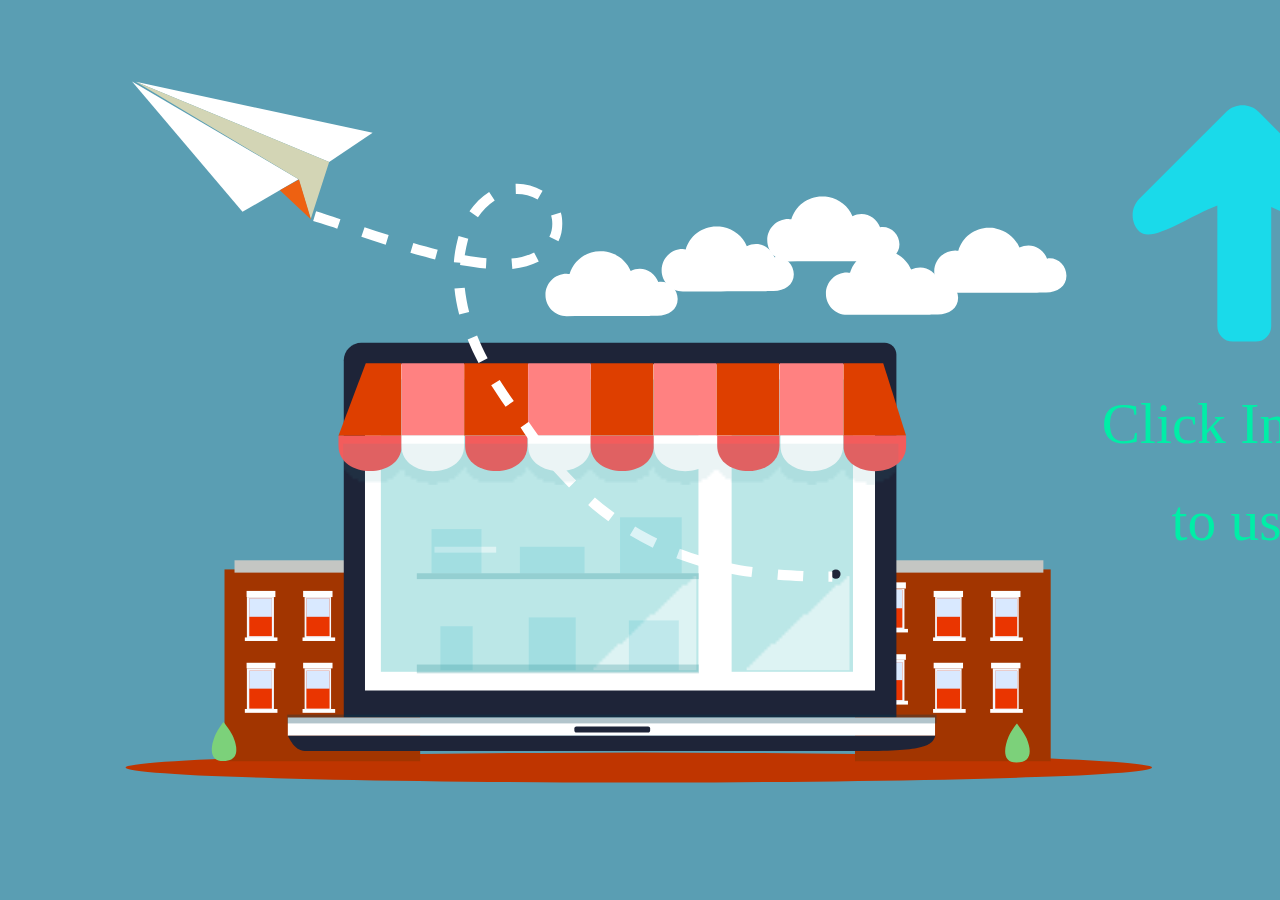
<file: index.html>
<!doctype html>
<html lang="en">

<head>
    <meta charset="utf-8">
    <meta http-equiv="X-UA-Compatible" content="IE=edge">
    <meta http-equiv="Content-Language" content="en">
    <meta http-equiv="Content-Type" content="text/html; charset=utf-8"/>
    <script>if (window.matchMedia('(display-mode: standalone)').matches) {
        location.replace("home.html");
      }else{console.log("hello web");}</script>
    <link rel="apple-touch-icon" sizes="180x180" href="/favicon_io (2)/apple-touch-icon.png">
<link rel="icon" type="image/png" sizes="32x32" href="/favicon_io (2)/favicon-32x32.png">
<link rel="icon" type="image/png" sizes="16x16" href="/favicon_io (2)/favicon-16x16.png">
<script src="https://progressier.com/client/script.js?id=zI2KqcPN6YerJKXIMLMK"></script> 
    <title>Install Alienx Atomic</title>
   
    <meta name="msapplication-tap-highlight" content="no">
    <style>
        body, html {
          height: 100%;
          margin: 0;
        }
        
        .bg {
          
          background-image: url("ins.svg");
        
          
          height: 100%; 
        
          
          background-position: center;
          background-repeat: no-repeat;
          background-size: cover;
        }
        </style>
        </head>
        <body>
        
        <div class="bg"></div> 
</body>
    
</html>
</file>
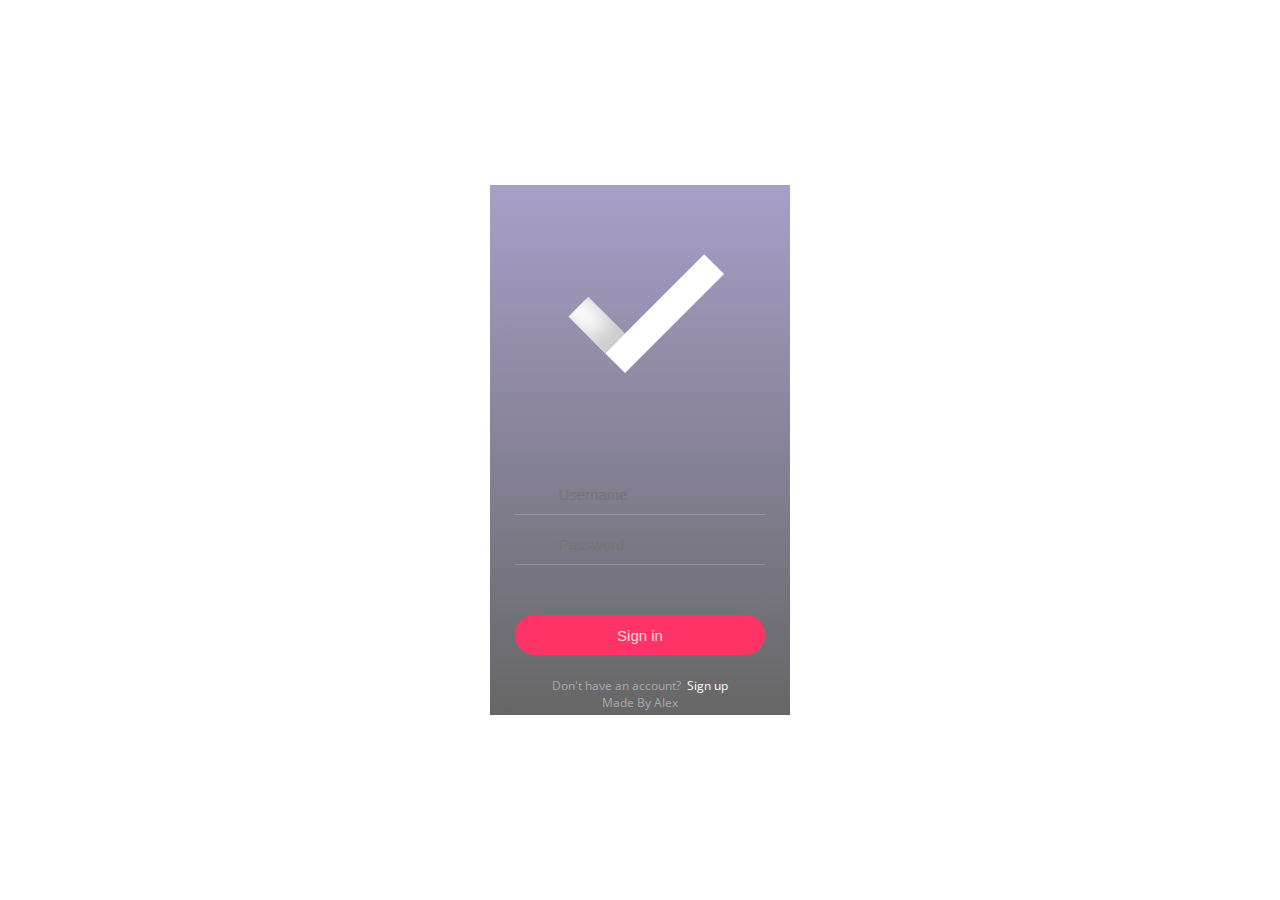
<file: Chat/index.html>
<html lang="en">
<head>
<meta charset="UTF-8">
  
<link rel="apple-touch-icon" sizes="180x180" href="apple-touch-icon.png">
<link rel="icon" type="image/png" sizes="32x32" href="favicon-32x32.png">
<link rel="icon" type="image/png" sizes="16x16" href="favicon-16x16.png">
<link rel="manifest" href="site.webmanifest">


  <title>Alinx Chat</title>
  <meta name="viewport" content="width=device-width, initial-scale=1, user-scalable=yes">
  
  <link rel="stylesheet" href="https://fonts.googleapis.com/css?family=Open+Sans">

  
<style>
*, *:before, *:after {
  box-sizing: border-box;
  margin: 0;
  padding: 0;
}

.container { 
  height: 200px;
  position: relative;
  
}

.center {
  margin: 1px;
  overflow: hidden;
  position: fixed;
  top: 50%;
  left: 50%;
  -ms-transform: translate(-50%, -50%);
  transform: translate(-50%, -50%);
}

html, body {
  font-size: 62.5%;
  height: 100%;
  overflow: hidden;
}
@media (max-width: 768px) {
  html, body {
    font-size: 50%;
  }
}

svg {
  display: inline-block;
  width: 2rem;
  height: 2rem;
  overflow: visible;
}

.svg-icon {
  cursor: pointer;
}
.svg-icon path {
  stroke: rgba(255, 255, 255, 0.9);
  fill: none;
  stroke-width: 1;
}

input, button {
  outline: none;
  border: none;
}

.cont {
  position: relative;
  height: 100%;
  background-image: url("https://s3-us-west-2.amazonaws.com/s.cdpn.io/142996/slider-2.jpg");
  background-size: cover;
  overflow: auto;
  font-family: "Open Sans", Helvetica, Arial, sans-serif;
}

.demo {
  position: absolute;
  top: 50%;
  left: 50%;
  margin-left: -15rem;
  margin-top: -26.5rem;
  width: 30rem;
  height: 53rem;
  overflow: hidden;
}

.login {
  
  height: 100%;
  background: linear-gradient(to bottom, rgba(146, 135, 187, 0.8) 0%, rgba(0, 0, 0, 0.6) 100%);
  transition: opacity 0.1s, transform 0.3s cubic-bezier(0.17, -0.65, 0.665, 1.25);
  transform: scale(1);

  position: absolute;
  top: 50%;
  left: 50%;
  margin-left: -15rem;
  margin-top: -26.5rem;
  width: 30rem;
  height: 53rem;
  overflow: hidden;
}
.login.inactive {
  opacity: 0;
  transform: scale(1.1);
}
.login__check {
  position: absolute;
  top: 16rem;
  left: 13.5rem;
  width: 14rem;
  height: 2.8rem;
  background: #fff;
  transform-origin: 0 100%;
  transform: rotate(-45deg);
}
.login__check:before {
  content: "";
  position: absolute;
  left: 0;
  bottom: 100%;
  width: 2.8rem;
  height: 5.2rem;
  background: #fff;
  box-shadow: inset -0.2rem -2rem 2rem rgba(0, 0, 0, 0.2);
}
.login__form {
  position: absolute;
  top: 50%;
  left: 0;
  width: 100%;
  height: 50%;
  padding: 1.5rem 2.5rem;
  text-align: center;
}
.login__row {
  height: 5rem;
  padding-top: 1rem;
  border-bottom: 1px solid rgba(255, 255, 255, 0.2);
}
.login__icon {
  margin-bottom: -0.4rem;
  margin-right: 0.5rem;
}
.login__icon.name path {
  stroke-dasharray: 73.50196075439453;
  stroke-dashoffset: 73.50196075439453;
  -webkit-animation: animatePath 2s 0.5s forwards;
          animation: animatePath 2s 0.5s forwards;
}
.login__icon.pass path {
  stroke-dasharray: 92.10662841796875;
  stroke-dashoffset: 92.10662841796875;
  -webkit-animation: animatePath 2s 0.5s forwards;
          animation: animatePath 2s 0.5s forwards;
}
.login__input {
  display: inline-block;
  width: 22rem;
  height: 100%;
  padding-left: 1.5rem;
  font-size: 1.5rem;
  background: transparent;
  color: #FDFCFD;
}
.login__submit {
  position: relative;
  width: 100%;
  height: 4rem;
  margin: 5rem 0 2.2rem;
  color: rgba(255, 255, 255, 0.8);
  background: #FF3366;
  font-size: 1.5rem;
  border-radius: 3rem;
  cursor: pointer;
  overflow: hidden;
  transition: width 0.3s 0.15s, font-size 0.1s 0.15s;
}
.login__submit:after {
  content: "";
  position: absolute;
  top: 50%;
  left: 50%;
  margin-left: -1.5rem;
  margin-top: -1.5rem;
  width: 3rem;
  height: 3rem;
  border: 2px dotted #fff;
  border-radius: 50%;
  border-left: none;
  border-bottom: none;
  transition: opacity 0.1s 0.4s;
  opacity: 0;
}
.login__submit.processing {
  width: 4rem;
  font-size: 0;
}
.login__submit.processing:after {
  opacity: 1;
  -webkit-animation: rotate 0.5s 0.4s infinite linear;
          animation: rotate 0.5s 0.4s infinite linear;
}
.login__submit.success {
  transition: transform 0.3s 0.1s ease-out, opacity 0.1s 0.3s, background-color 0.1s 0.3s;
  transform: scale(30);
  opacity: 0.9;
}
.login__submit.success:after {
  transition: opacity 0.1s 0s;
  opacity: 0;
  -webkit-animation: none;
          animation: none;
}
.login__signup {
  font-size: 1.2rem;
  color: #ABA8AE;
}
.login__signup a {
  color: #fff;
  cursor: pointer;
}

.app {
  position: absolute;
  top: 0;
  left: 0;
  width: 100%;
  height: 100%;
  opacity: 0;
  display: none;
  transition: opacity 0.1s, transform 0.3s cubic-bezier(0.68, -0.45, 0.465, 1.25);
  transform: scale(1.2);
}
.app.active {
  opacity: 1;
  transform: scale(1);
}
.app.active .app__user-photo {
  transform: scale(1);
}
.app.active .app__meeting {
  transform: translateY(0);
  opacity: 1;
}
.app.active .app__logout {
  transform: scale(1);
}
.app__top {
  position: relative;
  height: 28rem;
  background: rgba(0, 0, 0, 0.5);
  padding: 6rem 1.5rem 2rem;
  text-align: center;
}
.app__bot {
  position: relative;
  height: 25rem;
  background: #fff;
}
.app__menu-btn {
  position: absolute;
  top: 2rem;
  left: 1.5rem;
  width: 1.8rem;
  height: 1.7rem;
  cursor: pointer;
}
.app__menu-btn span, .app__menu-btn:before, .app__menu-btn:after {
  position: absolute;
  left: 0;
  width: 100%;
  height: 1px;
  background: rgba(255, 255, 255, 0.6);
}
.app__menu-btn span {
  top: 0.8rem;
}
.app__menu-btn:before {
  content: "";
  top: 0;
}
.app__menu-btn:after {
  content: "";
  bottom: 0;
}
.app__icon {
  position: absolute;
  top: 2rem;
}
.app__icon.search {
  right: 1.5rem;
  stroke-dasharray: 61.847137451171875;
  stroke-dashoffset: 61.847137451171875;
  -webkit-animation: animatePath 0.5s 0.5s forwards;
          animation: animatePath 0.5s 0.5s forwards;
}
.app__hello {
  font-size: 2.2rem;
  color: #fff;
  font-weight: normal;
  margin-bottom: 3rem;
}
.app__user {
  position: relative;
  display: inline-block;
  width: 9rem;
  height: 9rem;
  margin-bottom: 3rem;
}
.app__user-photo {
  width: 100%;
  height: 100%;
  border-radius: 50%;
  transition: transform 0.3s 0.2s cubic-bezier(0.62, 0.35, 0.56, 1.55);
  transform: scale(0);
}
.app__user-notif {
  position: absolute;
  top: 0;
  right: 0;
  width: 3rem;
  height: 3rem;
  border-radius: 50%;
  line-height: 3rem;
  text-align: center;
  background: #50D2C2;
  color: #fff;
  font-size: 1.5rem;
}
.app__month:after {
  content: "";
  display: table;
  clear: both;
}
.app__month-name {
  display: inline-block;
  color: rgba(255, 255, 255, 0.6);
  font-size: 1.2rem;
  text-transform: uppercase;
}
.app__month-btn {
  display: inline-block;
  width: 1.2rem;
  height: 1.2rem;
  border: 1px solid rgba(255, 255, 255, 0.6);
  border-left: none;
  border-bottom: none;
  cursor: pointer;
}
.app__month-btn.left {
  float: left;
  transform: rotate(-135deg);
}
.app__month-btn.right {
  float: right;
  transform: rotate(45deg);
}
.app__days {
  height: 7rem;
  padding: 1.5rem 2rem;
  display: flex;
  justify-content: space-between;
  flex-wrap: wrap;
}
.app__day {
  width: 14%;
  text-align: center;
  font-size: 1.2rem;
}
.app__day.weekday {
  color: #919197;
  text-transform: uppercase;
}
.app__day.date {
  font-size: 1.2rem;
  font-weight: bold;
  color: #3C3C43;
}
.app__meeting {
  position: relative;
  height: 6rem;
  border-top: 1px solid #EEEEEF;
  padding: 1rem 2rem 1rem 7.5rem;
  transition: transform 0.3s, opacity 0.3s;
  transform: translateY(-50%);
  opacity: 0;
}
.app__meeting:nth-child(1) {
  transition-delay: 0.2s;
}
.app__meeting:nth-child(2) {
  transition-delay: 0.3s;
}
.app__meeting:nth-child(3) {
  transition-delay: 0.4s;
}
.app__meeting:nth-child(4) {
  transition-delay: 0.5s;
}
.app__meeting:nth-child(5) {
  transition-delay: 0.6s;
}
.app__meeting-photo {
  position: absolute;
  left: 2rem;
  top: 1rem;
  width: 4rem;
  height: 4rem;
}
.app__meeting-name {
  color: #000;
  font-size: 1.3rem;
}
.app__meeting-info {
  color: #949498;
  font-size: 1.1rem;
}
.logout {
  position: absolute;
  bottom: 5.3px;
  right: 5.3px;
  width: 4.6px;
  height: 4.6px;
   transition: bottom 0.4s 0.1s, right 0.4s 0.1s, transform 0.4s 0.4s, opacity 0.1s 0.7s, background-color 0.1s 0.7s;
  transform: scale(0);
}
.app__logout {
  position: absolute;
  bottom: 3.3rem;
  right: 3.3rem;
  width: 4.6rem;
  height: 4.6rem;
  margin-right: -2.3rem;
  margin-bottom: -2.3rem;
  background: #FC3768;
  color: #fff;
  font-size: 2rem;
  border-radius: 50%;
  cursor: pointer;
  transition: bottom 0.4s 0.1s, right 0.4s 0.1s, transform 0.4s 0.4s, opacity 0.1s 0.7s, background-color 0.1s 0.7s;
  transform: scale(0);
}
.app__logout.clicked {
  bottom: 50%;
  right: 50%;
  transform: scale(30) !important;
  opacity: 0.9;
}
.app__logout.clicked svg {
  opacity: 0;
}
.app__logout-icon {
  position: absolute;
  width: 3rem;
  height: 3rem;
  top: 50%;
  left: 50%;
  margin-left: -1.5rem;
  margin-top: -1.5rem;
  transition: opacity 0.1s;
}
.app__logout-icon path {
  stroke-width: 4px;
  stroke-dasharray: 64.36235046386719;
  stroke-dashoffset: 64.36235046386719;
  -webkit-animation: animatePath 0.5s 0.5s forwards;
          animation: animatePath 0.5s 0.5s forwards;
}

.ripple {
  position: absolute;
  width: 15rem;
  height: 15rem;
  margin-left: -7.5rem;
  margin-top: -7.5rem;
  background: rgba(0, 0, 0, 0.4);
  transform: scale(0);
  -webkit-animation: animRipple 0.4s;
          animation: animRipple 0.4s;
  border-radius: 50%;
}

@-webkit-keyframes animRipple {
  to {
    transform: scale(3.5);
    opacity: 0;
  }
}

@keyframes animRipple {
  to {
    transform: scale(3.5);
    opacity: 0;
  }
}
@-webkit-keyframes rotate {
  to {
    transform: rotate(360deg);
  }
}
@keyframes rotate {
  to {
    transform: rotate(360deg);
  }
}
@-webkit-keyframes animatePath {
  to {
    stroke-dashoffset: 0;
  }
}
@keyframes animatePath {
  to {
    stroke-dashoffset: 0;
  }
}
</style>

<script>
  window.console = window.console || function(t) {};
</script>

<script>
  if (document.location.search.match(/type=embed/gi)) {
    window.parent.postMessage("resize", "*");
  }
</script>
</head>

<body translate="no" class = "cont">
  <div >
    
  <div >
    <div class="login" >
      <div class="login__check"></div>
      <div class="login__form">
        <div class="login__row">
          <svg class="login__icon name svg-icon" viewBox="0 0 20 20">
            <path d="M0,20 a10,8 0 0,1 20,0z M10,0 a4,4 0 0,1 0,8 a4,4 0 0,1 0,-8"></path>
          </svg>
          <input type="text" class="login__input name" placeholder="Username"id ="userInput" >
        </div>
        <div class="login__row">
          <svg class="login__icon pass svg-icon" viewBox="0 0 20 20">
            <path d="M0,20 20,20 20,8 0,8z M10,13 10,16z M4,8 a6,8 0 0,1 12,0"></path>
          </svg>
          <input type="password" class="login__input pass" placeholder="Password"id ="password1" >
        </div>
        <button type="button" class="login__submit" onclick="myFunction()">Sign in</button>
        <p class="login__signup">Don't have an account? &nbsp;<a>Sign up</a></p>
        <p class="login__signup">Made By Alex</p>
      </div>
    </div>
    <div class="app">
      <div id="content" class="container"><object class="center" type="text/html" data="/index.html" width="815px" height="620px"  >
      </object></div>
      <div class="logout"><p>Logout</p></div>
      <div class="app__logout">
        
        <svg class="app__logout-icon svg-icon" viewBox="0 0 20 20" onclick="gone()">
          
          <path d="M6,3 a8,8 0 1,0 8,0 M10,0 10,12"></path>
        </svg>
      </div>
    </div>
  </div>
</div>
<script>
  
</script>
<script>
  
  function myFunction() {
  var UID = document.getElementById("password1").value;
  var pass = document.getElementById("userInput").value;
  

  if (!((UID =="alex" && pass =="Alex Gijo")||(UID =="praj" && pass =="praj")||(UID =="ash" && pass =="ash"))) {
    alert("Wrong Username and/or Password.");
     location.reload();
    } 
    else{localStorage.setItem("password", pass);
  localStorage.setItem("uid", UID);
  }
  }
  function loba(){
     $(document).ready(function(){  
       $('#content').load("login.html").css("overflow","hidden");
    
    });
  }
  
</script>
<script>function yoman(){
  $(document).ready(function(){  
    $('#content').load("login.html").css("overflow","hidden");
 
 });
}</script>
<script>
  function gone(){
console.log("Yup, your data is gone.");
localStorage.removeItem("password");
        localStorage.removeItem("uid");
        localStorage.clear();
  }
</script>
    <script src="https://cpwebassets.codepen.io/assets/common/stopExecutionOnTimeout-157cd5b220a5c80d4ff8e0e70ac069bffd87a61252088146915e8726e5d9f147.js"></script>

  <script src="https://cdnjs.cloudflare.com/ajax/libs/jquery/2.1.3/jquery.min.js"></script>
      <script id="rendered-js">
$(document).ready(function () {

  var animating = false,
  submitPhase1 = 1100,
  submitPhase2 = 400,
  logoutPhase1 = 800,
  $login = $(".login"),
  $app = $(".app");

  function ripple(elem, e) {
    $(".ripple").remove();
    var elTop = elem.offset().top,
    elLeft = elem.offset().left,
    x = e.pageX - elLeft,
    y = e.pageY - elTop;
    var $ripple = $("<div class='ripple'></div>");
    $ripple.css({ top: y, left: x });
    elem.append($ripple);
  };

  $(document).on("click", ".login__submit", function (e) {
    if (animating) return;
    animating = true;
    var that = this;
    ripple($(that), e);
    $(that).addClass("processing");
    setTimeout(function () {
      $(that).addClass("success");
      setTimeout(function () {
        $app.show();
        $app.css("top");
        $app.addClass("active");
      }, submitPhase2 - 70);
      setTimeout(function () {
        $login.hide();
        $login.addClass("inactive");
        animating = false;
        $(that).removeClass("success processing");
      }, submitPhase2);
    }, submitPhase1);
  });

  $(document).on("click", ".app__logout", function (e) {
    if (animating) return;
    $(".ripple").remove();
    animating = true;
    var that = this;
    $(that).addClass("clicked");
    setTimeout(function () {
      $app.removeClass("active");
      $login.show();
      $login.css("top");
      $login.removeClass("inactive");
    }, logoutPhase1 - 120);
    setTimeout(function () {
      $app.hide();
      animating = false;
      $(that).removeClass("clicked");
    }, logoutPhase1);
  });

});
//# sourceURL=pen.js
    </script>


  




 
</body></html>
</file>
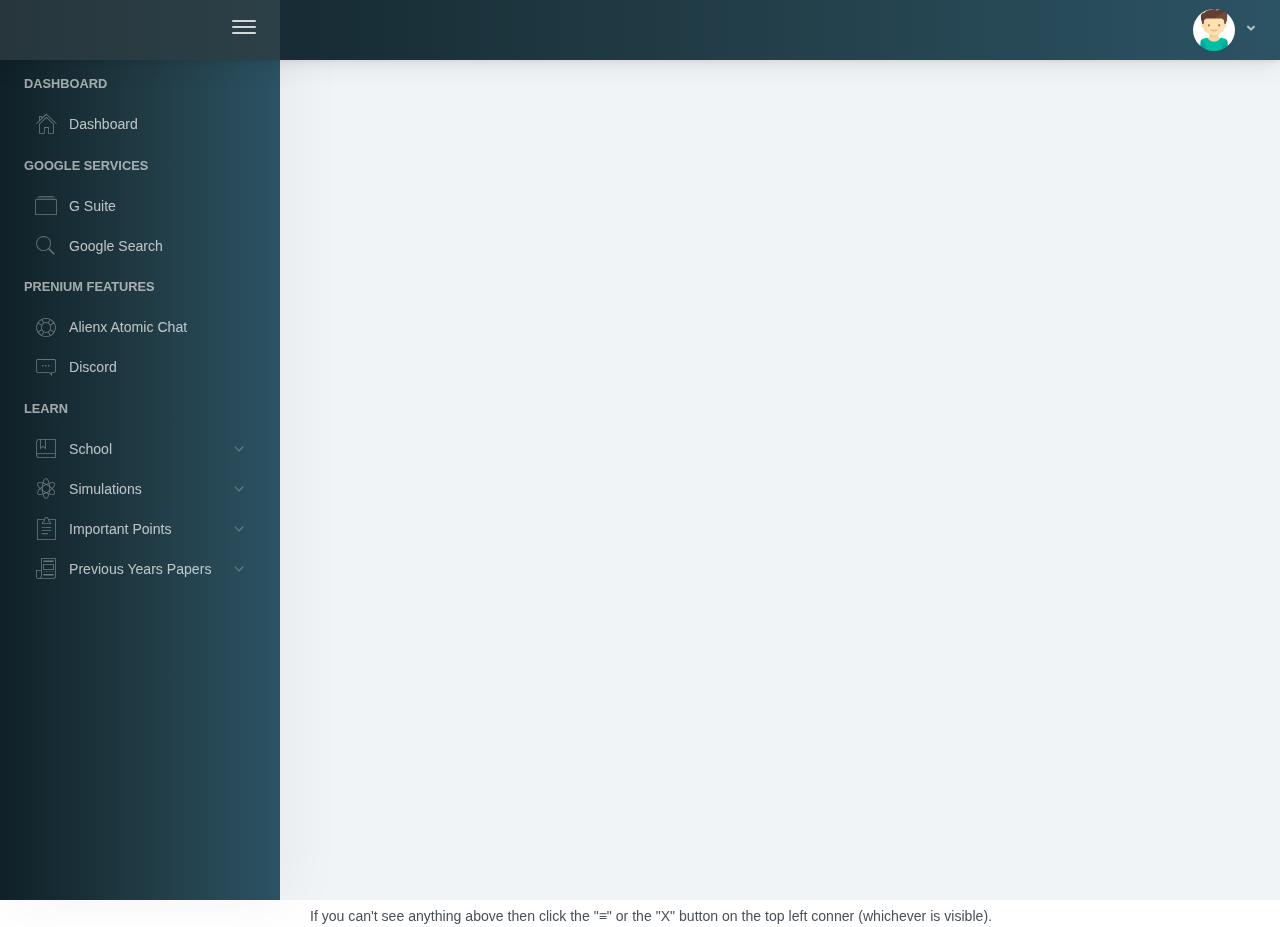
<file: Embed.html>
<!doctype html>
<html lang="en">

<head>
    <meta charset="utf-8">
    <meta http-equiv="X-UA-Compatible" content="IE=edge">
    <meta http-equiv="Content-Language" content="en">
    <meta http-equiv="Content-Type" content="text/html; charset=utf-8"/>
    <title>Alienx Atomic</title>
    <meta name="viewport" content="width=device-width, initial-scale=1, maximum-scale=1, user-scalable=no, shrink-to-fit=no" />
    <link rel="apple-touch-icon" sizes="180x180" href="/favicon_io (2)/apple-touch-icon.png">
<link rel="icon" type="image/png" sizes="32x32" href="/favicon_io (2)/favicon-32x32.png">
<link rel="icon" type="image/png" sizes="16x16" href="/favicon_io (2)/favicon-16x16.png">
<script src="https://progressier.com/client/script.js?id=zI2KqcPN6YerJKXIMLMK"></script> 
    <meta name="description" content="This is an example dashboard created using build-in elements and components.">
    <meta name="msapplication-tap-highlight" content="no">
    <!-- For other copyright info kindly contact Alex the below licence must be inculded in every copy/use of a part of this website
    =========================================================
    * ArchitectUI HTML Theme Dashboard - v1.0.0
    =========================================================
    * Product Page: https://dashboardpack.com
    * Copyright 2019 DashboardPack (https://dashboardpack.com)
    * Licensed under MIT (https://github.com/DashboardPack/architectui-html-theme-free/blob/master/LICENSE)
    =========================================================
    * Font from fontmeme.com
    -->
<link href="./main.css" rel="stylesheet"></head>
<body>
    
    <div class="app-container app-theme-white body-tabs-shadow fixed-sidebar fixed-header" id="yomanjk">
        <div class="app-header header-shadow bg-asteroid header-text-light bg-asteroid header-text-light">
            <div class="app-header__logo">
                <div class="logo-src"></div>
                <div class="header__pane ml-auto" id= "yoboi2">
                    <div>
                        <button type="button" id= "yoboi" class="hamburger close-sidebar-btn hamburger--elastic is-active" data-class="closed-sidebar">
                            <span class="hamburger-box" id= "yoboi3">
                                <span class="hamburger-inner" id= "yoboi4"></span>
                            </span>
                        </button>
                    </div>
                </div>
            </div>
            <div class="app-header__mobile-menu">
                <div>
                    <button type="button" class="hamburger hamburger--elastic mobile-toggle-nav">
                        <span class="hamburger-box">
                            <span class="hamburger-inner"></span>
                        </span>
                    </button>
                </div>
            </div>
            <div class="app-header__menu">
                <span>
                    <button type="button" class="btn-icon btn-icon-only btn btn-primary btn-sm mobile-toggle-header-nav">
                        <span class="btn-icon-wrapper">
                            <i class="fa fa-ellipsis-v fa-w-6"></i>
                        </span>
                    </button>
                </span>
            </div>    <div class="app-header__content">
                
                <div class="app-header-right">
                    <div class="header-btn-lg pr-0">
                        <div class="widget-content p-0">
                            <div class="widget-content-wrapper">
                                <div class="widget-content-left">
                                    <div class="btn-group">
                                        <a data-toggle="dropdown" aria-haspopup="true" aria-expanded="false" class="p-0 btn">
                                            <img width="42" class="rounded-circle" src="assets/images/avatars/boiman.png" alt="">
                                            <i class="fa fa-angle-down ml-2 opacity-8"></i>
                                        </a>
                                        <div tabindex="-1" role="menu" aria-hidden="true" class="dropdown-menu dropdown-menu-right">
                                            <button type="button" tabindex="0" class="dropdown-item">User Account</button>
                                            <button type="button" tabindex="0" class="dropdown-item">Settings</button>
                                            <h6 tabindex="-1" class="dropdown-header">Menu</h6>
                                            <button type="button" tabindex="0" class="dropdown-item">Actions</button>
                                            <div tabindex="-1" class="dropdown-divider"></div>
                                            <button type="button" tabindex="0" class="dropdown-item">Feedback</button>
                                        </div>
                                    </div>
                                </div>
                                <div class="widget-content-left  ml-3 header-user-info">
                                    <div class="widget-heading">
                                        Student
                                    </div>
                                    <div class="widget-subheading">
                                        RIS ICSE 10th Grade
                                    </div>
                                </div>
                                <div class="widget-content-right header-user-info ml-3">
                                    <button type="button" class="btn-shadow p-1 btn btn-primary btn-sm show-toastr-example">
                                        <i class="fa text-white fa-calendar pr-1 pl-1"></i>
                                    </button>
                                </div>
                            </div>
                        </div>
                    </div>        </div>
            </div>
        </div>        
        <div class="ui-theme-settings">
            
            <div class="theme-settings__inner">
                <div class="scrollbar-container">
                    <div class="theme-settings__options-wrapper">
                        <h3 class="themeoptions-heading">Layout Options
                        </h3>
                        <div class="p-3">
                            <ul class="list-group">
                                <li class="list-group-item">
                                    <div class="widget-content p-0">
                                        <div class="widget-content-wrapper">
                                            <div class="widget-content-left mr-3">
                                                <div class="switch has-switch switch-container-class" data-class="fixed-header">
                                                    <div class="switch-animate switch-on">
                                                        <input type="checkbox" checked data-toggle="toggle" data-onstyle="success">
                                                    </div>
                                                </div>
                                            </div>
                                            <div class="widget-content-left">
                                                <div class="widget-heading">Fixed Header
                                                </div>
                                                <div class="widget-subheading">Makes the header top fixed, always visible!
                                                </div>
                                            </div>
                                        </div>
                                    </div>
                                </li>
                                <li class="list-group-item">
                                    <div class="widget-content p-0">
                                        <div class="widget-content-wrapper">
                                            <div class="widget-content-left mr-3">
                                                <div class="switch has-switch switch-container-class" data-class="fixed-sidebar">
                                                    <div class="switch-animate switch-on">
                                                        <input type="checkbox" checked data-toggle="toggle" data-onstyle="success">
                                                    </div>
                                                </div>
                                            </div>
                                            <div class="widget-content-left">
                                                <div class="widget-heading">Fixed Sidebar
                                                </div>
                                                <div class="widget-subheading">Makes the sidebar left fixed, always visible!
                                                </div>
                                            </div>
                                        </div>
                                    </div>
                                </li>
                                <li class="list-group-item">
                                    <div class="widget-content p-0">
                                        <div class="widget-content-wrapper">
                                            <div class="widget-content-left mr-3">
                                                <div class="switch has-switch switch-container-class" data-class="fixed-footer">
                                                    <div class="switch-animate switch-off">
                                                        <input type="checkbox" data-toggle="toggle" data-onstyle="success">
                                                    </div>
                                                </div>
                                            </div>
                                            <div class="widget-content-left">
                                                <div class="widget-heading">Fixed Footer
                                                </div>
                                                <div class="widget-subheading">Makes the app footer bottom fixed, always visible!
                                                </div>
                                            </div>
                                        </div>
                                    </div>
                                </li>
                            </ul>
                        </div>
                        <h3 class="themeoptions-heading">
                            <div>
                                Header Options
                            </div>
                            <button type="button" class="btn-pill btn-shadow btn-wide ml-auto btn btn-focus btn-sm switch-header-cs-class" data-class="">
                                Restore Default
                            </button>
                        </h3>
                        <div class="p-3">
                            <ul class="list-group">
                                <li class="list-group-item">
                                    <h5 class="pb-2">Choose Color Scheme
                                    </h5>
                                    <div class="theme-settings-swatches">
                                        <div class="swatch-holder bg-primary switch-header-cs-class" data-class="bg-primary header-text-light">
                                        </div>
                                        <div class="swatch-holder bg-secondary switch-header-cs-class" data-class="bg-secondary header-text-light">
                                        </div>
                                        <div class="swatch-holder bg-success switch-header-cs-class" data-class="bg-success header-text-dark">
                                        </div>
                                        <div class="swatch-holder bg-info switch-header-cs-class" data-class="bg-info header-text-dark">
                                        </div>
                                        <div class="swatch-holder bg-warning switch-header-cs-class" data-class="bg-warning header-text-dark">
                                        </div>
                                        <div class="swatch-holder bg-danger switch-header-cs-class" data-class="bg-danger header-text-light">
                                        </div>
                                        <div class="swatch-holder bg-light switch-header-cs-class" data-class="bg-light header-text-dark">
                                        </div>
                                        <div class="swatch-holder bg-dark switch-header-cs-class" data-class="bg-dark header-text-light">
                                        </div>
                                        <div class="swatch-holder bg-focus switch-header-cs-class" data-class="bg-focus header-text-light">
                                        </div>
                                        <div class="swatch-holder bg-alternate switch-header-cs-class" data-class="bg-alternate header-text-light">
                                        </div>
                                        <div class="divider">
                                        </div>
                                        <div class="swatch-holder bg-vicious-stance switch-header-cs-class" data-class="bg-vicious-stance header-text-light">
                                        </div>
                                        <div class="swatch-holder bg-midnight-bloom switch-header-cs-class" data-class="bg-midnight-bloom header-text-light">
                                        </div>
                                        <div class="swatch-holder bg-night-sky switch-header-cs-class" data-class="bg-night-sky header-text-light">
                                        </div>
                                        <div class="swatch-holder bg-slick-carbon switch-header-cs-class" data-class="bg-slick-carbon header-text-light">
                                        </div>
                                        <div class="swatch-holder bg-asteroid switch-header-cs-class" data-class="bg-asteroid header-text-light">
                                        </div>
                                        <div class="swatch-holder bg-royal switch-header-cs-class" data-class="bg-royal header-text-light">
                                        </div>
                                        <div class="swatch-holder bg-warm-flame switch-header-cs-class" data-class="bg-warm-flame header-text-dark">
                                        </div>
                                        <div class="swatch-holder bg-night-fade switch-header-cs-class" data-class="bg-night-fade header-text-dark">
                                        </div>
                                        <div class="swatch-holder bg-sunny-morning switch-header-cs-class" data-class="bg-sunny-morning header-text-dark">
                                        </div>
                                        <div class="swatch-holder bg-tempting-azure switch-header-cs-class" data-class="bg-tempting-azure header-text-dark">
                                        </div>
                                        <div class="swatch-holder bg-amy-crisp switch-header-cs-class" data-class="bg-amy-crisp header-text-dark">
                                        </div>
                                        <div class="swatch-holder bg-heavy-rain switch-header-cs-class" data-class="bg-heavy-rain header-text-dark">
                                        </div>
                                        <div class="swatch-holder bg-mean-fruit switch-header-cs-class" data-class="bg-mean-fruit header-text-dark">
                                        </div>
                                        <div class="swatch-holder bg-malibu-beach switch-header-cs-class" data-class="bg-malibu-beach header-text-light">
                                        </div>
                                        <div class="swatch-holder bg-deep-blue switch-header-cs-class" data-class="bg-deep-blue header-text-dark">
                                        </div>
                                        <div class="swatch-holder bg-ripe-malin switch-header-cs-class" data-class="bg-ripe-malin header-text-light">
                                        </div>
                                        <div class="swatch-holder bg-arielle-smile switch-header-cs-class" data-class="bg-arielle-smile header-text-light">
                                        </div>
                                        <div class="swatch-holder bg-plum-plate switch-header-cs-class" data-class="bg-plum-plate header-text-light">
                                        </div>
                                        <div class="swatch-holder bg-happy-fisher switch-header-cs-class" data-class="bg-happy-fisher header-text-dark">
                                        </div>
                                        <div class="swatch-holder bg-happy-itmeo switch-header-cs-class" data-class="bg-happy-itmeo header-text-light">
                                        </div>
                                        <div class="swatch-holder bg-mixed-hopes switch-header-cs-class" data-class="bg-mixed-hopes header-text-light">
                                        </div>
                                        <div class="swatch-holder bg-strong-bliss switch-header-cs-class" data-class="bg-strong-bliss header-text-light">
                                        </div>
                                        <div class="swatch-holder bg-grow-early switch-header-cs-class" data-class="bg-grow-early header-text-light">
                                        </div>
                                        <div class="swatch-holder bg-love-kiss switch-header-cs-class" data-class="bg-love-kiss header-text-light">
                                        </div>
                                        <div class="swatch-holder bg-premium-dark switch-header-cs-class" data-class="bg-premium-dark header-text-light">
                                        </div>
                                        <div class="swatch-holder bg-happy-green switch-header-cs-class" data-class="bg-happy-green header-text-light">
                                        </div>
                                    </div>
                                </li>
                            </ul>
                        </div>
                        <h3 class="themeoptions-heading">
                            <div>Sidebar Options</div>
                            <button type="button" class="btn-pill btn-shadow btn-wide ml-auto btn btn-focus btn-sm switch-sidebar-cs-class" data-class="">
                                Restore Default
                            </button>
                        </h3>
                        <div class="p-3">
                            <ul class="list-group">
                                <li class="list-group-item">
                                    <h5 class="pb-2">Choose Color Scheme
                                    </h5>
                                    <div class="theme-settings-swatches">
                                        <div class="swatch-holder bg-primary switch-sidebar-cs-class" data-class="bg-primary sidebar-text-light">
                                        </div>
                                        <div class="swatch-holder bg-secondary switch-sidebar-cs-class" data-class="bg-secondary sidebar-text-light">
                                        </div>
                                        <div class="swatch-holder bg-success switch-sidebar-cs-class" data-class="bg-success sidebar-text-dark">
                                        </div>
                                        <div class="swatch-holder bg-info switch-sidebar-cs-class" data-class="bg-info sidebar-text-dark">
                                        </div>
                                        <div class="swatch-holder bg-warning switch-sidebar-cs-class" data-class="bg-warning sidebar-text-dark">
                                        </div>
                                        <div class="swatch-holder bg-danger switch-sidebar-cs-class" data-class="bg-danger sidebar-text-light">
                                        </div>
                                        <div class="swatch-holder bg-light switch-sidebar-cs-class" data-class="bg-light sidebar-text-dark">
                                        </div>
                                        <div class="swatch-holder bg-dark switch-sidebar-cs-class" data-class="bg-dark sidebar-text-light">
                                        </div>
                                        <div class="swatch-holder bg-focus switch-sidebar-cs-class" data-class="bg-focus sidebar-text-light">
                                        </div>
                                        <div class="swatch-holder bg-alternate switch-sidebar-cs-class" data-class="bg-alternate sidebar-text-light">
                                        </div>
                                        <div class="divider">
                                        </div>
                                        <div class="swatch-holder bg-vicious-stance switch-sidebar-cs-class" data-class="bg-vicious-stance sidebar-text-light">
                                        </div>
                                        <div class="swatch-holder bg-midnight-bloom switch-sidebar-cs-class" data-class="bg-midnight-bloom sidebar-text-light">
                                        </div>
                                        <div class="swatch-holder bg-night-sky switch-sidebar-cs-class" data-class="bg-night-sky sidebar-text-light">
                                        </div>
                                        <div class="swatch-holder bg-slick-carbon switch-sidebar-cs-class" data-class="bg-slick-carbon sidebar-text-light">
                                        </div>
                                        <div class="swatch-holder bg-asteroid switch-sidebar-cs-class" data-class="bg-asteroid sidebar-text-light">
                                        </div>
                                        <div class="swatch-holder bg-royal switch-sidebar-cs-class" data-class="bg-royal sidebar-text-light">
                                        </div>
                                        <div class="swatch-holder bg-warm-flame switch-sidebar-cs-class" data-class="bg-warm-flame sidebar-text-dark">
                                        </div>
                                        <div class="swatch-holder bg-night-fade switch-sidebar-cs-class" data-class="bg-night-fade sidebar-text-dark">
                                        </div>
                                        <div class="swatch-holder bg-sunny-morning switch-sidebar-cs-class" data-class="bg-sunny-morning sidebar-text-dark">
                                        </div>
                                        <div class="swatch-holder bg-tempting-azure switch-sidebar-cs-class" data-class="bg-tempting-azure sidebar-text-dark">
                                        </div>
                                        <div class="swatch-holder bg-amy-crisp switch-sidebar-cs-class" data-class="bg-amy-crisp sidebar-text-dark">
                                        </div>
                                        <div class="swatch-holder bg-heavy-rain switch-sidebar-cs-class" data-class="bg-heavy-rain sidebar-text-dark">
                                        </div>
                                        <div class="swatch-holder bg-mean-fruit switch-sidebar-cs-class" data-class="bg-mean-fruit sidebar-text-dark">
                                        </div>
                                        <div class="swatch-holder bg-malibu-beach switch-sidebar-cs-class" data-class="bg-malibu-beach sidebar-text-light">
                                        </div>
                                        <div class="swatch-holder bg-deep-blue switch-sidebar-cs-class" data-class="bg-deep-blue sidebar-text-dark">
                                        </div>
                                        <div class="swatch-holder bg-ripe-malin switch-sidebar-cs-class" data-class="bg-ripe-malin sidebar-text-light">
                                        </div>
                                        <div class="swatch-holder bg-arielle-smile switch-sidebar-cs-class" data-class="bg-arielle-smile sidebar-text-light">
                                        </div>
                                        <div class="swatch-holder bg-plum-plate switch-sidebar-cs-class" data-class="bg-plum-plate sidebar-text-light">
                                        </div>
                                        <div class="swatch-holder bg-happy-fisher switch-sidebar-cs-class" data-class="bg-happy-fisher sidebar-text-dark">
                                        </div>
                                        <div class="swatch-holder bg-happy-itmeo switch-sidebar-cs-class" data-class="bg-happy-itmeo sidebar-text-light">
                                        </div>
                                        <div class="swatch-holder bg-mixed-hopes switch-sidebar-cs-class" data-class="bg-mixed-hopes sidebar-text-light">
                                        </div>
                                        <div class="swatch-holder bg-strong-bliss switch-sidebar-cs-class" data-class="bg-strong-bliss sidebar-text-light">
                                        </div>
                                        <div class="swatch-holder bg-grow-early switch-sidebar-cs-class" data-class="bg-grow-early sidebar-text-light">
                                        </div>
                                        <div class="swatch-holder bg-love-kiss switch-sidebar-cs-class" data-class="bg-love-kiss sidebar-text-light">
                                        </div>
                                        <div class="swatch-holder bg-premium-dark switch-sidebar-cs-class" data-class="bg-premium-dark sidebar-text-light">
                                        </div>
                                        <div class="swatch-holder bg-happy-green switch-sidebar-cs-class" data-class="bg-happy-green sidebar-text-light">
                                        </div>
                                    </div>
                                </li>
                            </ul>
                        </div>
                        <h3 class="themeoptions-heading">
                            <div>Main Content Options</div>
                            <button type="button" class="btn-pill btn-shadow btn-wide ml-auto active btn btn-focus btn-sm">Restore Default
                            </button>
                        </h3>
                        <div class="p-3">
                            <ul class="list-group">
                                <li class="list-group-item">
                                    <h5 class="pb-2">Page Section Tabs
                                    </h5>
                                    <div class="theme-settings-swatches">
                                        <div role="group" class="mt-2 btn-group">
                                            <button type="button" class="btn-wide btn-shadow btn-primary btn btn-secondary switch-theme-class" data-class="body-tabs-line">
                                                Line
                                            </button>
                                            <button type="button" class="btn-wide btn-shadow btn-primary active btn btn-secondary switch-theme-class" data-class="body-tabs-shadow">
                                                Shadow
                                            </button>
                                        </div>
                                    </div>
                                </li>
                            </ul>
                        </div>
                    </div>
                </div>
            </div>
        </div>        <div class="app-main">
                <div class="app-sidebar sidebar-shadow bg-asteroid sidebar-text-light">
                    <div class="app-header__logo">
                        <div class="logo-src"></div>
                        <div class="header__pane ml-auto">
                            <div>
                                <button type="button" class="hamburger close-sidebar-btn hamburger--elastic is-active" data-class="closed-sidebar">
                                    <span class="hamburger-box">
                                        <span class="hamburger-inner"></span>
                                    </span>
                                </button>
                            </div>
                        </div>
                    </div>
                    <div class="app-header__mobile-menu">
                        <div>
                            <button type="button" class="hamburger hamburger--elastic mobile-toggle-nav">
                                <span class="hamburger-box">
                                    <span class="hamburger-inner"></span>
                                </span>
                            </button>
                        </div>
                    </div>
                    <div class="app-header__menu">
                        <span>
                            <button type="button" class="btn-icon btn-icon-only btn btn-primary btn-sm mobile-toggle-header-nav">
                                <span class="btn-icon-wrapper">
                                    <i class="fa fa-ellipsis-v fa-w-6"></i>
                                </span>
                            </button>
                        </span>
                    </div>    <div class="scrollbar-sidebar">
                        <div class="app-sidebar__inner">
                            <ul class="vertical-nav-menu">
                                <li class="app-sidebar__heading">Dashboard</li>
                                <li>
                                    <a href="home.html" class="">
                                        <i class="metismenu-icon pe-7s-home"></i>
                                        Dashboard
                                    </a>
                                </li>
                                <li class="app-sidebar__heading">Google Services</li>
                                <li>
                                    <a href="gsuite.html" class="">
                                        <i class="metismenu-icon pe-7s-albums"></i>
                                        G Suite
                                    </a>
                                    <a href="https://www.google.co.in/" class="">
                                        <i class="metismenu-icon pe-7s-search"></i>
                                        Google Search
                                    </a>
                                </li>
                                <li class="app-sidebar__heading">Prenium Features</li>
                                <li>
                                    <a href="Embed.html?imp=chat" class="">
                                        <i class="metismenu-icon pe-7s-help2"></i>
                                        Alienx Atomic Chat
                                    </a>
                                    <a href="discord.html" class="">
                                        <i class="metismenu-icon pe-7s-comment"></i>
                                        Discord
                                    </a>
                                </li>                                
                                <li class="app-sidebar__heading">Learn</li>
                                <li>
                                    <a >
                                        <i class="metismenu-icon pe-7s-notebook"></i>
                                        School
                                        <i class="metismenu-state-icon pe-7s-angle-down caret-left"></i>
                                    </a>
                                    <ul>
                                        <li>
                                            <a href="https://ryangroup.toppr.school/">
                                                <i class="metismenu-icon"></i>
                                                Toppr
                                            </a>
                                        </li>
                                        <li>
                                            <a href="https://ryandbeta.myclassboard.com/">
                                                <i class="metismenu-icon">
                                                </i>MCB
                                            </a>
                                        </li>
                                        <li>
                                            <a href="zoom.html">
                                                <i class="metismenu-icon">
                                                </i>Zoom
                                            </a>
                                        </li>
                                        
                                    </ul>
                                </li>
                                <li>
                                    <a >
                                        <i class="metismenu-icon pe-7s-science"></i>
                                        Simulations
                                        <i class="metismenu-state-icon pe-7s-angle-down caret-left"></i>
                                    </a>
                                    <ul>
                                        <li>
                                            <a href="Embed.html?imp=neuron">
                                                <i class="metismenu-icon"></i>
                                                Neuron
                                            </a>
                                        </li>
                                        <li>
                                            <a href="Embed.html?imp=light">
                                                <i class="metismenu-icon">
                                                </i>Light
                                            </a>
                                        </li>
                                        
                                        
                                    </ul>
                                </li>
                                <li>
                                    <a >
                                        <i class="metismenu-icon pe-7s-note2"></i>
                                        Important Points
                                        <i class="metismenu-state-icon pe-7s-angle-down caret-left"></i>
                                    </a>
                                    <ul>
                                        <li>
                                            <a href="Embed.html?imp=chem">
                                                <i class="metismenu-icon">
                                                </i>Chemistry
                                            </a>
                                        </li>
                                        <li>
                                            <a href="Embed.html?imp=bio">
                                                <i class="metismenu-icon">
                                                </i>Biology
                                            </a>
                                        </li>
                                        <li>
                                            <a href="Embed.html?imp=phy">
                                                <i class="metismenu-icon">
                                                </i>Physics
                                            </a>
                                        </li>
                                        <li>
                                            <a href="Embed.html?imp=comp">
                                                <i class="metismenu-icon">
                                                </i>Computer
                                            </a>
                                        </li>
                                        <li>
                                            <a href="Embed.html?imp=eng1">
                                                <i class="metismenu-icon">
                                                </i>English-1
                                            </a>
                                        </li>
                                        <li>
                                            <a href="Embed.html?imp=eng2">
                                                <i class="metismenu-icon">
                                                </i>English-2
                                            </a>
                                        </li>
                                        <li>
                                            <a href="Embed.html?imp=hc">
                                                <i class="metismenu-icon">
                                                </i>History &amp; Civics
                                            </a>
                                        </li>
                                        <li>
                                            <a href="Embed.html?imp=geo">
                                                <i class="metismenu-icon">
                                                </i>Geography
                                            </a>
                                        </li>
                                         
                                        <li>
                                            <a href="Embed.html?imp=hindi">
                                                <i class="metismenu-icon">
                                                </i>Hindi
                                            </a>
                                        </li>
                                        <li>
                                            <a href="Embed.html?imp=maths">
                                                <i class="metismenu-icon">
                                                </i>Maths
                                            </a>
                                        </li>
                                        
                                    </ul>
                                </li>
                                <li>
                                    <a >
                                        <i class="metismenu-icon pe-7s-news-paper"></i>
                                        Previous Years Papers
                                        <i class="metismenu-state-icon pe-7s-angle-down caret-left"></i>
                                    </a>
                                    <ul>
                                        <li>
                                            <a href="Embed.html?pip=chem">
                                                <i class="metismenu-icon">
                                                </i>Chemistry
                                            </a>
                                        </li>
                                        <li>
                                            <a href="Embed.html?pip=bio">
                                                <i class="metismenu-icon">
                                                </i>Biology
                                            </a>
                                        </li>
                                        <li>
                                            <a href="Embed.html?pip=phy">
                                                <i class="metismenu-icon">
                                                </i>Physics
                                            </a>
                                        </li>
                                        <li>
                                            <a href="Embed.html?pip=comp">
                                                <i class="metismenu-icon">
                                                </i>Computer
                                            </a>
                                        </li>
                                        <li>
                                            <a href="Embed.html?pip=eng1">
                                                <i class="metismenu-icon">
                                                </i>English-1
                                            </a>
                                        </li>
                                        <li>
                                            <a href="Embed.html?pip=eng2">
                                                <i class="metismenu-icon">
                                                </i>English-2
                                            </a>
                                        </li>
                                        <li>
                                            <a href="Embed.html?pip=hc">
                                                <i class="metismenu-icon">
                                                </i>History &amp; Civics
                                            </a>
                                        </li>
                                        <li>
                                            <a href="Embed.html?pip=geo">
                                                <i class="metismenu-icon">
                                                </i>Geography
                                            </a>
                                        </li>
                                        
                                        <li>
                                            <a href="Embed.html?pip=hindi">
                                                <i class="metismenu-icon">
                                                </i>Hindi
                                            </a>
                                        </li>
                                        <li>
                                            <a href="Embed.html?pip=maths">
                                                <i class="metismenu-icon">
                                                </i>Maths
                                            </a>
                                        </li>
                                        
                                    </ul>
                                </li>
                                
                                
                            </ul>
                        </div>
                        <div class="ps__rail-x" style="left: 0px; bottom: 0px;"><div class="ps__thumb-x" tabindex="0" style="left: 0px; width: 0px;"></div></div>
                        <div class="ps__rail-y" style="top: 0px; height: 565px; right: 0px;"><div class="ps__thumb-y" tabindex="0" style="top: 0px; height: 472px;"></div></div>
                    </div>
                </div>    <div class="app-main__outer">
                    <div class="app-main__inner">
                        <embed id="bye" src="" style=" width: 100%;height: 100%;border: none; position: relative;">
                        <p>If you can't see anything above then click the "&#8801;" or the "X" button on the top left conner (whichever is visible).</p>
                                   
                    </div>
                      </div>
                 
        </div>
    </div>
<script type="text/javascript" src="./assets/scripts/main.js"></script>
<script> 
document.addEventListener('DOMContentLoaded', (event) => {
  //  eventFire(document.getElementById('yoboi'), 'click');
  document.getElementById("yoboi").className = "hamburger close-sidebar-btn hamburger--elastic";
  document.getElementById("yomanjk").className = "app-container app-theme-white body-tabs-shadow fixed-sidebar fixed-header closed-sidebar";
})
//document.getElementById('yoboi3').click();
//document.getElementById("yomanjk").className = "app-container app-theme-white body-tabs-shadow fixed-sidebar fixed-header closed-sidebar";
/**
 * Simulate a click event.
 * @public
 * @param {Element} elem  the element to simulate a click on
 
  var simulateClick = function (elem) {
	// Create our event (with options)
	var evt = new MouseEvent('click', {
		bubbles: true,
		cancelable: true,
		view: window
	});
	// If cancelled, don't dispatch our event
	var canceled = !elem.dispatchEvent(evt);
};
*/
//var someLink = document.getElementById("yoboi3");
//simulateClick(someLink);

function eventFire(el, etype){
  if (el.fireEvent) {
    el.fireEvent('on' + etype);
    console.log("yoman1");
  } else {
    var evObj = document.createEvent('Events');
    evObj.initEvent(etype, true, false);
    el.dispatchEvent(evObj);
    console.log("yoman");
  }
}

function testJS() {
    //var b = document.getElementById('name').value,
    var a = 'phy',
        url = ' ' + encodeURIComponent(a);

    document.location.href = url;
}</script>
<script>
    document.getElementById("bye").style.width = "99%";
    var queryString = decodeURIComponent(window.location.search);
queryString = queryString.substring(1);
var queries = queryString.split("&");
for (var i = 0; i < queries.length; i++)
{
var topic = queries[i];
if (topic.includes("imp")) 
{
  if(topic.includes("phy")){console.log("heelo");document.getElementById("bye").src="https://swiflearn.com/revision-notes/icse/class-10/science/physics";}
  if(topic.includes("chem")){console.log("heelo");document.getElementById("bye").src="https://swiflearn.com/revision-notes/icse/class-10/science/chemistry";}
  if(topic.includes("bio")){console.log("heelo");document.getElementById("bye").src="https://swiflearn.com/revision-notes/icse/class-10/science/biology";}
  if(topic.includes("maths")){console.log("heelo");document.getElementById("bye").src="https://swiflearn.com/revision-notes/icse/class-10/science/chemistry/chapter-1/";}
  if(topic.includes("geo")){console.log("heelo");document.getElementById("bye").src="http://icsebuddy.com/h-c-g/geography/";}
  if(topic.includes("hc")){console.log("heelo");document.getElementById("bye").src="http://icsebuddy.com/h-c-g/history-civics/";}
  if(topic.includes("comp")){console.log("heelo");document.getElementById("bye").src="https://www.oswaalbooks.com/download/freeresources/class10/670ICSE%20Computer%20Application-10_Revision%20Notes.pdf";}
  if(topic.includes("eng1")){console.log("heelo");document.getElementById("bye").src="https://www.shaalaa.com/search-important-solutions/cisce-icse-class-10_661?subjects=english-1-english-language_3184";}
  if(topic.includes("hindi")){console.log("heelo");document.getElementById("bye").src="http://icsebuddy.com/hindi/";}
  if(topic.includes("eng2")){console.log("heelo");document.getElementById("bye").src="https://www.shaalaa.com/search-important-solutions/cisce-icse-class-10_661?subjects=english-2-literature-english_3849";}
  if(topic.includes("chat")){console.log("heelo");document.getElementById("bye").src="https://goofy-leakey-c79913.netlify.app/";}
  if(topic.includes("neuron")){console.log("heelo");document.getElementById("bye").src="neuron.html";}
  if(topic.includes("light")){console.log("heelo");document.getElementById("bye").src="light.html";}

}
else{
    if(topic.includes("phy")){console.log("heelo");document.getElementById("bye").src="https://www.aplustopper.com/icse-previous-papers-solutions-class-10-physics/";}
  if(topic.includes("chem")){console.log("heelo");document.getElementById("bye").src="https://www.aplustopper.com/icse-previous-papers-solutions-class-10-chemistry/";}
  if(topic.includes("bio")){console.log("heelo");document.getElementById("bye").src="https://www.aplustopper.com/icse-previous-papers-solutions-class-10-biology/";}
  if(topic.includes("maths")){console.log("heelo");document.getElementById("bye").src="https://www.aplustopper.com/icse-previous-papers-solutions-class-10-mathematics/";}
  if(topic.includes("geo")){console.log("heelo");document.getElementById("bye").src="https://www.aplustopper.com/icse-previous-papers-solutions-class-10-geography/";}
  if(topic.includes("hc")){console.log("heelo");document.getElementById("bye").src="https://www.aplustopper.com/icse-previous-papers-solutions-class-10-history-civics/";}
  if(topic.includes("comp")){console.log("heelo");document.getElementById("bye").src="https://www.aplustopper.com/icse-previous-papers-solutions-class-10-computer-applications/";}
  if(topic.includes("eng1")){console.log("heelo");document.getElementById("bye").src="https://www.aplustopper.com/icse-previous-papers-solutions-class-10-english-i/";}
  if(topic.includes("hindi")){console.log("heelo");document.getElementById("bye").src="https://www.aplustopper.com/icse-previous-papers-solutions-class-10-hindi/";}
  if(topic.includes("eng2")){console.log("heelo");document.getElementById("bye").src="https://www.aplustopper.com/icse-previous-papers-solutions-class-10-english-ii/";}
  
}
}

</script></body>
</html>
</file>
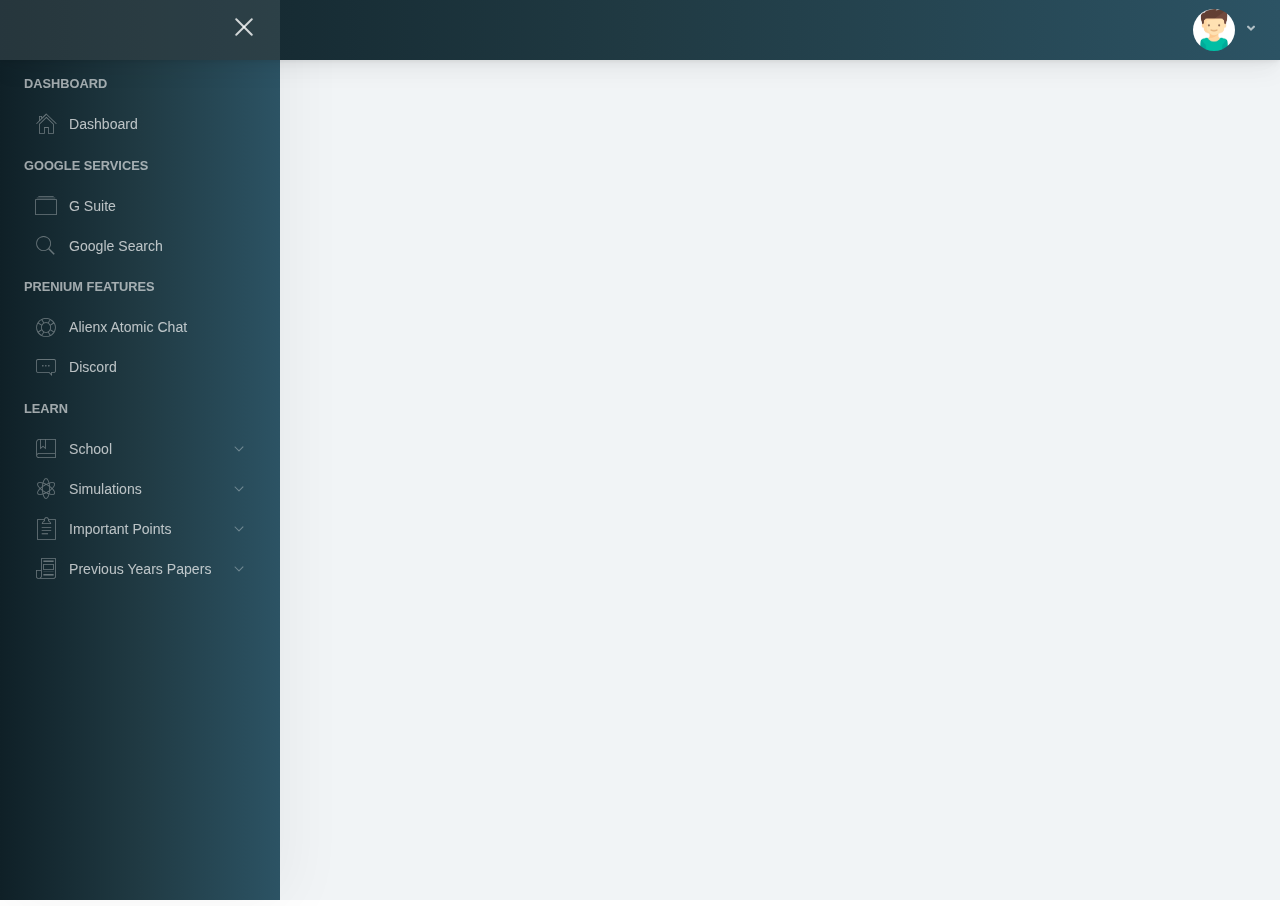
<file: home.html>
<!doctype html>
<html lang="en">

<head>
    <meta charset="utf-8">
    <meta http-equiv="X-UA-Compatible" content="IE=edge">
    <meta http-equiv="Content-Language" content="en">
    <link rel="apple-touch-icon" sizes="180x180" href="/favicon_io (2)/apple-touch-icon.png">
<link rel="icon" type="image/png" sizes="32x32" href="/favicon_io (2)/favicon-32x32.png">
<link rel="icon" type="image/png" sizes="16x16" href="/favicon_io (2)/favicon-16x16.png">
<script src="https://progressier.com/client/script.js?id=zI2KqcPN6YerJKXIMLMK"></script> 
    <meta http-equiv="Content-Type" content="text/html; charset=utf-8"/>
    <title>Alienx Atomic</title>
    <meta name="viewport" content="width=device-width, initial-scale=1, maximum-scale=1, user-scalable=no, shrink-to-fit=no" />
    <meta name="description" content="This is an example dashboard created using build-in elements and components.">
    <meta name="msapplication-tap-highlight" content="no">
    <!-- For other copyright info kindly contact Alex the below licence must be inculded in every copy/use of a part of this website
    =========================================================
    * ArchitectUI HTML Theme Dashboard - v1.0.0
    =========================================================
    * Product Page: https://dashboardpack.com
    * Copyright 2019 DashboardPack (https://dashboardpack.com)
    * Licensed under MIT (https://github.com/DashboardPack/architectui-html-theme-free/blob/master/LICENSE)
    =========================================================
    * Font from fontmeme.com
    -->
<link href="./main.css" rel="stylesheet"></head>
<body>
    <div class="app-container app-theme-white body-tabs-shadow fixed-sidebar fixed-header">
        <div class="app-header header-shadow bg-asteroid header-text-light bg-asteroid header-text-light">
            <div class="app-header__logo">
                <div class="logo-src"></div>
                <div class="header__pane ml-auto">
                    <div>
                        <button type="button" class="hamburger close-sidebar-btn hamburger--elastic is-active" data-class="closed-sidebar">
                            <span class="hamburger-box">
                                <span class="hamburger-inner"></span>
                            </span>
                        </button>
                    </div>
                </div>
            </div>
            <div class="app-header__mobile-menu">
                <div>
                    <button type="button" class="hamburger hamburger--elastic mobile-toggle-nav">
                        <span class="hamburger-box">
                            <span class="hamburger-inner"></span>
                        </span>
                    </button>
                </div>
            </div>
            <div class="app-header__menu">
                <span>
                    <button type="button" class="btn-icon btn-icon-only btn btn-primary btn-sm mobile-toggle-header-nav">
                        <span class="btn-icon-wrapper">
                            <i class="fa fa-ellipsis-v fa-w-6"></i>
                        </span>
                    </button>
                </span>
            </div>    <div class="app-header__content">
                
                <div class="app-header-right">
                    <div class="header-btn-lg pr-0">
                        <div class="widget-content p-0">
                            <div class="widget-content-wrapper">
                                <div class="widget-content-left">
                                    <div class="btn-group">
                                        <a data-toggle="dropdown" aria-haspopup="true" aria-expanded="false" class="p-0 btn">
                                            <img width="42" class="rounded-circle" src="assets/images/avatars/boiman.png" alt="">
                                            <i class="fa fa-angle-down ml-2 opacity-8"></i>
                                        </a>
                                        <div tabindex="-1" role="menu" aria-hidden="true" class="dropdown-menu dropdown-menu-right">
                                            <button type="button" tabindex="0" class="dropdown-item">User Account</button>
                                            <button type="button" tabindex="0" class="dropdown-item">Settings</button>
                                            <h6 tabindex="-1" class="dropdown-header">Menu</h6>
                                            <button type="button" tabindex="0" class="dropdown-item">Actions</button>
                                            <div tabindex="-1" class="dropdown-divider"></div>
                                            <button type="button" tabindex="0" class="dropdown-item">Feedback</button>
                                        </div>
                                    </div>
                                </div>
                                <div class="widget-content-left  ml-3 header-user-info">
                                    <div class="widget-heading">
                                        Student
                                    </div>
                                    <div class="widget-subheading">
                                        RIS ICSE 10th Grade
                                    </div>
                                </div>
                                <div class="widget-content-right header-user-info ml-3">
                                    <button type="button" class="btn-shadow p-1 btn btn-primary btn-sm show-toastr-example">
                                        <i class="fa text-white fa-calendar pr-1 pl-1"></i>
                                    </button>
                                </div>
                            </div>
                        </div>
                    </div>        </div>
            </div>
        </div>        
        <div class="ui-theme-settings">
           
            <div class="theme-settings__inner">
                <div class="scrollbar-container">
                    <div class="theme-settings__options-wrapper">
                        <h3 class="themeoptions-heading">Layout Options
                        </h3>
                        <div class="p-3">
                            <ul class="list-group">
                                <li class="list-group-item">
                                    <div class="widget-content p-0">
                                        <div class="widget-content-wrapper">
                                            <div class="widget-content-left mr-3">
                                                <div class="switch has-switch switch-container-class" data-class="fixed-header">
                                                    <div class="switch-animate switch-on">
                                                        <input type="checkbox" checked data-toggle="toggle" data-onstyle="success">
                                                    </div>
                                                </div>
                                            </div>
                                            <div class="widget-content-left">
                                                <div class="widget-heading">Fixed Header
                                                </div>
                                                <div class="widget-subheading">Makes the header top fixed, always visible!
                                                </div>
                                            </div>
                                        </div>
                                    </div>
                                </li>
                                <li class="list-group-item">
                                    <div class="widget-content p-0">
                                        <div class="widget-content-wrapper">
                                            <div class="widget-content-left mr-3">
                                                <div class="switch has-switch switch-container-class" data-class="fixed-sidebar">
                                                    <div class="switch-animate switch-on">
                                                        <input type="checkbox" checked data-toggle="toggle" data-onstyle="success">
                                                    </div>
                                                </div>
                                            </div>
                                            <div class="widget-content-left">
                                                <div class="widget-heading">Fixed Sidebar
                                                </div>
                                                <div class="widget-subheading">Makes the sidebar left fixed, always visible!
                                                </div>
                                            </div>
                                        </div>
                                    </div>
                                </li>
                                <li class="list-group-item">
                                    <div class="widget-content p-0">
                                        <div class="widget-content-wrapper">
                                            <div class="widget-content-left mr-3">
                                                <div class="switch has-switch switch-container-class" data-class="fixed-footer">
                                                    <div class="switch-animate switch-off">
                                                        <input type="checkbox" data-toggle="toggle" data-onstyle="success">
                                                    </div>
                                                </div>
                                            </div>
                                            <div class="widget-content-left">
                                                <div class="widget-heading">Fixed Footer
                                                </div>
                                                <div class="widget-subheading">Makes the app footer bottom fixed, always visible!
                                                </div>
                                            </div>
                                        </div>
                                    </div>
                                </li>
                            </ul>
                        </div>
                        <h3 class="themeoptions-heading">
                            <div>
                                Header Options
                            </div>
                            <button type="button" class="btn-pill btn-shadow btn-wide ml-auto btn btn-focus btn-sm switch-header-cs-class" data-class="">
                                Restore Default
                            </button>
                        </h3>
                        <div class="p-3">
                            <ul class="list-group">
                                <li class="list-group-item">
                                    <h5 class="pb-2">Choose Color Scheme
                                    </h5>
                                    <div class="theme-settings-swatches">
                                        <div class="swatch-holder bg-primary switch-header-cs-class" data-class="bg-primary header-text-light">
                                        </div>
                                        <div class="swatch-holder bg-secondary switch-header-cs-class" data-class="bg-secondary header-text-light">
                                        </div>
                                        <div class="swatch-holder bg-success switch-header-cs-class" data-class="bg-success header-text-dark">
                                        </div>
                                        <div class="swatch-holder bg-info switch-header-cs-class" data-class="bg-info header-text-dark">
                                        </div>
                                        <div class="swatch-holder bg-warning switch-header-cs-class" data-class="bg-warning header-text-dark">
                                        </div>
                                        <div class="swatch-holder bg-danger switch-header-cs-class" data-class="bg-danger header-text-light">
                                        </div>
                                        <div class="swatch-holder bg-light switch-header-cs-class" data-class="bg-light header-text-dark">
                                        </div>
                                        <div class="swatch-holder bg-dark switch-header-cs-class" data-class="bg-dark header-text-light">
                                        </div>
                                        <div class="swatch-holder bg-focus switch-header-cs-class" data-class="bg-focus header-text-light">
                                        </div>
                                        <div class="swatch-holder bg-alternate switch-header-cs-class" data-class="bg-alternate header-text-light">
                                        </div>
                                        <div class="divider">
                                        </div>
                                        <div class="swatch-holder bg-vicious-stance switch-header-cs-class" data-class="bg-vicious-stance header-text-light">
                                        </div>
                                        <div class="swatch-holder bg-midnight-bloom switch-header-cs-class" data-class="bg-midnight-bloom header-text-light">
                                        </div>
                                        <div class="swatch-holder bg-night-sky switch-header-cs-class" data-class="bg-night-sky header-text-light">
                                        </div>
                                        <div class="swatch-holder bg-slick-carbon switch-header-cs-class" data-class="bg-slick-carbon header-text-light">
                                        </div>
                                        <div class="swatch-holder bg-asteroid switch-header-cs-class" data-class="bg-asteroid header-text-light">
                                        </div>
                                        <div class="swatch-holder bg-royal switch-header-cs-class" data-class="bg-royal header-text-light">
                                        </div>
                                        <div class="swatch-holder bg-warm-flame switch-header-cs-class" data-class="bg-warm-flame header-text-dark">
                                        </div>
                                        <div class="swatch-holder bg-night-fade switch-header-cs-class" data-class="bg-night-fade header-text-dark">
                                        </div>
                                        <div class="swatch-holder bg-sunny-morning switch-header-cs-class" data-class="bg-sunny-morning header-text-dark">
                                        </div>
                                        <div class="swatch-holder bg-tempting-azure switch-header-cs-class" data-class="bg-tempting-azure header-text-dark">
                                        </div>
                                        <div class="swatch-holder bg-amy-crisp switch-header-cs-class" data-class="bg-amy-crisp header-text-dark">
                                        </div>
                                        <div class="swatch-holder bg-heavy-rain switch-header-cs-class" data-class="bg-heavy-rain header-text-dark">
                                        </div>
                                        <div class="swatch-holder bg-mean-fruit switch-header-cs-class" data-class="bg-mean-fruit header-text-dark">
                                        </div>
                                        <div class="swatch-holder bg-malibu-beach switch-header-cs-class" data-class="bg-malibu-beach header-text-light">
                                        </div>
                                        <div class="swatch-holder bg-deep-blue switch-header-cs-class" data-class="bg-deep-blue header-text-dark">
                                        </div>
                                        <div class="swatch-holder bg-ripe-malin switch-header-cs-class" data-class="bg-ripe-malin header-text-light">
                                        </div>
                                        <div class="swatch-holder bg-arielle-smile switch-header-cs-class" data-class="bg-arielle-smile header-text-light">
                                        </div>
                                        <div class="swatch-holder bg-plum-plate switch-header-cs-class" data-class="bg-plum-plate header-text-light">
                                        </div>
                                        <div class="swatch-holder bg-happy-fisher switch-header-cs-class" data-class="bg-happy-fisher header-text-dark">
                                        </div>
                                        <div class="swatch-holder bg-happy-itmeo switch-header-cs-class" data-class="bg-happy-itmeo header-text-light">
                                        </div>
                                        <div class="swatch-holder bg-mixed-hopes switch-header-cs-class" data-class="bg-mixed-hopes header-text-light">
                                        </div>
                                        <div class="swatch-holder bg-strong-bliss switch-header-cs-class" data-class="bg-strong-bliss header-text-light">
                                        </div>
                                        <div class="swatch-holder bg-grow-early switch-header-cs-class" data-class="bg-grow-early header-text-light">
                                        </div>
                                        <div class="swatch-holder bg-love-kiss switch-header-cs-class" data-class="bg-love-kiss header-text-light">
                                        </div>
                                        <div class="swatch-holder bg-premium-dark switch-header-cs-class" data-class="bg-premium-dark header-text-light">
                                        </div>
                                        <div class="swatch-holder bg-happy-green switch-header-cs-class" data-class="bg-happy-green header-text-light">
                                        </div>
                                    </div>
                                </li>
                            </ul>
                        </div>
                        <h3 class="themeoptions-heading">
                            <div>Sidebar Options</div>
                            <button type="button" class="btn-pill btn-shadow btn-wide ml-auto btn btn-focus btn-sm switch-sidebar-cs-class" data-class="">
                                Restore Default
                            </button>
                        </h3>
                        <div class="p-3">
                            <ul class="list-group">
                                <li class="list-group-item">
                                    <h5 class="pb-2">Choose Color Scheme
                                    </h5>
                                    <div class="theme-settings-swatches">
                                        <div class="swatch-holder bg-primary switch-sidebar-cs-class" data-class="bg-primary sidebar-text-light">
                                        </div>
                                        <div class="swatch-holder bg-secondary switch-sidebar-cs-class" data-class="bg-secondary sidebar-text-light">
                                        </div>
                                        <div class="swatch-holder bg-success switch-sidebar-cs-class" data-class="bg-success sidebar-text-dark">
                                        </div>
                                        <div class="swatch-holder bg-info switch-sidebar-cs-class" data-class="bg-info sidebar-text-dark">
                                        </div>
                                        <div class="swatch-holder bg-warning switch-sidebar-cs-class" data-class="bg-warning sidebar-text-dark">
                                        </div>
                                        <div class="swatch-holder bg-danger switch-sidebar-cs-class" data-class="bg-danger sidebar-text-light">
                                        </div>
                                        <div class="swatch-holder bg-light switch-sidebar-cs-class" data-class="bg-light sidebar-text-dark">
                                        </div>
                                        <div class="swatch-holder bg-dark switch-sidebar-cs-class" data-class="bg-dark sidebar-text-light">
                                        </div>
                                        <div class="swatch-holder bg-focus switch-sidebar-cs-class" data-class="bg-focus sidebar-text-light">
                                        </div>
                                        <div class="swatch-holder bg-alternate switch-sidebar-cs-class" data-class="bg-alternate sidebar-text-light">
                                        </div>
                                        <div class="divider">
                                        </div>
                                        <div class="swatch-holder bg-vicious-stance switch-sidebar-cs-class" data-class="bg-vicious-stance sidebar-text-light">
                                        </div>
                                        <div class="swatch-holder bg-midnight-bloom switch-sidebar-cs-class" data-class="bg-midnight-bloom sidebar-text-light">
                                        </div>
                                        <div class="swatch-holder bg-night-sky switch-sidebar-cs-class" data-class="bg-night-sky sidebar-text-light">
                                        </div>
                                        <div class="swatch-holder bg-slick-carbon switch-sidebar-cs-class" data-class="bg-slick-carbon sidebar-text-light">
                                        </div>
                                        <div class="swatch-holder bg-asteroid switch-sidebar-cs-class" data-class="bg-asteroid sidebar-text-light">
                                        </div>
                                        <div class="swatch-holder bg-royal switch-sidebar-cs-class" data-class="bg-royal sidebar-text-light">
                                        </div>
                                        <div class="swatch-holder bg-warm-flame switch-sidebar-cs-class" data-class="bg-warm-flame sidebar-text-dark">
                                        </div>
                                        <div class="swatch-holder bg-night-fade switch-sidebar-cs-class" data-class="bg-night-fade sidebar-text-dark">
                                        </div>
                                        <div class="swatch-holder bg-sunny-morning switch-sidebar-cs-class" data-class="bg-sunny-morning sidebar-text-dark">
                                        </div>
                                        <div class="swatch-holder bg-tempting-azure switch-sidebar-cs-class" data-class="bg-tempting-azure sidebar-text-dark">
                                        </div>
                                        <div class="swatch-holder bg-amy-crisp switch-sidebar-cs-class" data-class="bg-amy-crisp sidebar-text-dark">
                                        </div>
                                        <div class="swatch-holder bg-heavy-rain switch-sidebar-cs-class" data-class="bg-heavy-rain sidebar-text-dark">
                                        </div>
                                        <div class="swatch-holder bg-mean-fruit switch-sidebar-cs-class" data-class="bg-mean-fruit sidebar-text-dark">
                                        </div>
                                        <div class="swatch-holder bg-malibu-beach switch-sidebar-cs-class" data-class="bg-malibu-beach sidebar-text-light">
                                        </div>
                                        <div class="swatch-holder bg-deep-blue switch-sidebar-cs-class" data-class="bg-deep-blue sidebar-text-dark">
                                        </div>
                                        <div class="swatch-holder bg-ripe-malin switch-sidebar-cs-class" data-class="bg-ripe-malin sidebar-text-light">
                                        </div>
                                        <div class="swatch-holder bg-arielle-smile switch-sidebar-cs-class" data-class="bg-arielle-smile sidebar-text-light">
                                        </div>
                                        <div class="swatch-holder bg-plum-plate switch-sidebar-cs-class" data-class="bg-plum-plate sidebar-text-light">
                                        </div>
                                        <div class="swatch-holder bg-happy-fisher switch-sidebar-cs-class" data-class="bg-happy-fisher sidebar-text-dark">
                                        </div>
                                        <div class="swatch-holder bg-happy-itmeo switch-sidebar-cs-class" data-class="bg-happy-itmeo sidebar-text-light">
                                        </div>
                                        <div class="swatch-holder bg-mixed-hopes switch-sidebar-cs-class" data-class="bg-mixed-hopes sidebar-text-light">
                                        </div>
                                        <div class="swatch-holder bg-strong-bliss switch-sidebar-cs-class" data-class="bg-strong-bliss sidebar-text-light">
                                        </div>
                                        <div class="swatch-holder bg-grow-early switch-sidebar-cs-class" data-class="bg-grow-early sidebar-text-light">
                                        </div>
                                        <div class="swatch-holder bg-love-kiss switch-sidebar-cs-class" data-class="bg-love-kiss sidebar-text-light">
                                        </div>
                                        <div class="swatch-holder bg-premium-dark switch-sidebar-cs-class" data-class="bg-premium-dark sidebar-text-light">
                                        </div>
                                        <div class="swatch-holder bg-happy-green switch-sidebar-cs-class" data-class="bg-happy-green sidebar-text-light">
                                        </div>
                                    </div>
                                </li>
                            </ul>
                        </div>
                        <h3 class="themeoptions-heading">
                            <div>Main Content Options</div>
                            <button type="button" class="btn-pill btn-shadow btn-wide ml-auto active btn btn-focus btn-sm">Restore Default
                            </button>
                        </h3>
                        <div class="p-3">
                            <ul class="list-group">
                                <li class="list-group-item">
                                    <h5 class="pb-2">Page Section Tabs
                                    </h5>
                                    <div class="theme-settings-swatches">
                                        <div role="group" class="mt-2 btn-group">
                                            <button type="button" class="btn-wide btn-shadow btn-primary btn btn-secondary switch-theme-class" data-class="body-tabs-line">
                                                Line
                                            </button>
                                            <button type="button" class="btn-wide btn-shadow btn-primary active btn btn-secondary switch-theme-class" data-class="body-tabs-shadow">
                                                Shadow
                                            </button>
                                        </div>
                                    </div>
                                </li>
                            </ul>
                        </div>
                    </div>
                </div>
            </div>
        </div>    <div class="app-main">
                <div class="app-sidebar sidebar-shadow bg-asteroid sidebar-text-light">
                    <div class="app-header__logo">
                        <div class="logo-src"></div>
                        <div class="header__pane ml-auto">
                            <div>
                                <button type="button" class="hamburger close-sidebar-btn hamburger--elastic is-active" data-class="closed-sidebar">
                                    <span class="hamburger-box">
                                        <span class="hamburger-inner"></span>
                                    </span>
                                </button>
                            </div>
                        </div>
                    </div>
                    <div class="app-header__mobile-menu">
                        <div>
                            <button type="button" class="hamburger hamburger--elastic mobile-toggle-nav">
                                <span class="hamburger-box">
                                    <span class="hamburger-inner"></span>
                                </span>
                            </button>
                        </div>
                    </div>
                    <div class="app-header__menu">
                        <span>
                            <button type="button" class="btn-icon btn-icon-only btn btn-primary btn-sm mobile-toggle-header-nav">
                                <span class="btn-icon-wrapper">
                                    <i class="fa fa-ellipsis-v fa-w-6"></i>
                                </span>
                            </button>
                        </span>
                    </div>    <div class="scrollbar-sidebar">
                        <div class="app-sidebar__inner">
                            <ul class="vertical-nav-menu">
                                <li class="app-sidebar__heading">Dashboard</li>
                                <li>
                                    <a href="home.html" class="">
                                        <i class="metismenu-icon pe-7s-home"></i>
                                        Dashboard
                                    </a>
                                </li>
                                <li class="app-sidebar__heading">Google Services</li>
                                <li>
                                    <a href="gsuite.html" class="">
                                        <i class="metismenu-icon pe-7s-albums"></i>
                                        G Suite
                                    </a>
                                    <a href="https://www.google.co.in/" class="">
                                        <i class="metismenu-icon pe-7s-search"></i>
                                        Google Search
                                    </a>
                                </li>
                                <li class="app-sidebar__heading">Prenium Features</li>
                                <li>
                                    <a href="Embed.html?imp=chat" class="">
                                        <i class="metismenu-icon pe-7s-help2"></i>
                                        Alienx Atomic Chat
                                    </a>
                                    <a href="discord.html" class="">
                                        <i class="metismenu-icon pe-7s-comment"></i>
                                        Discord
                                    </a>
                                </li>                                
                                <li class="app-sidebar__heading">Learn</li>
                                <li>
                                    <a >
                                        <i class="metismenu-icon pe-7s-notebook"></i>
                                        School
                                        <i class="metismenu-state-icon pe-7s-angle-down caret-left"></i>
                                    </a>
                                    <ul>
                                        <li>
                                            <a href="https://ryangroup.toppr.school/">
                                                <i class="metismenu-icon"></i>
                                                Toppr
                                            </a>
                                        </li>
                                        <li>
                                            <a href="https://ryandbeta.myclassboard.com/">
                                                <i class="metismenu-icon">
                                                </i>MCB
                                            </a>
                                        </li>
                                        <li>
                                            <a href="zoom.html">
                                                <i class="metismenu-icon">
                                                </i>Zoom
                                            </a>
                                        </li>
                                        
                                    </ul>
                                </li>
                                <li>
                                    <a >
                                        <i class="metismenu-icon pe-7s-science"></i>
                                        Simulations
                                        <i class="metismenu-state-icon pe-7s-angle-down caret-left"></i>
                                    </a>
                                    <ul>
                                        <li>
                                            <a href="Embed.html?imp=neuron">
                                                <i class="metismenu-icon"></i>
                                                Neuron
                                            </a>
                                        </li>
                                        <li>
                                            <a href="Embed.html?imp=light">
                                                <i class="metismenu-icon">
                                                </i>Light
                                            </a>
                                        </li>
                                        
                                        
                                    </ul>
                                </li>
                                <li>
                                    <a >
                                        <i class="metismenu-icon pe-7s-note2"></i>
                                        Important Points
                                        <i class="metismenu-state-icon pe-7s-angle-down caret-left"></i>
                                    </a>
                                    <ul>
                                        <li>
                                            <a href="Embed.html?imp=chem">
                                                <i class="metismenu-icon">
                                                </i>Chemistry
                                            </a>
                                        </li>
                                        <li>
                                            <a href="Embed.html?imp=bio">
                                                <i class="metismenu-icon">
                                                </i>Biology
                                            </a>
                                        </li>
                                        <li>
                                            <a href="Embed.html?imp=phy">
                                                <i class="metismenu-icon">
                                                </i>Physics
                                            </a>
                                        </li>
                                        <li>
                                            <a href="Embed.html?imp=comp">
                                                <i class="metismenu-icon">
                                                </i>Computer
                                            </a>
                                        </li>
                                        <li>
                                            <a href="Embed.html?imp=eng1">
                                                <i class="metismenu-icon">
                                                </i>English-1
                                            </a>
                                        </li>
                                        <li>
                                            <a href="Embed.html?imp=eng2">
                                                <i class="metismenu-icon">
                                                </i>English-2
                                            </a>
                                        </li>
                                        <li>
                                            <a href="Embed.html?imp=hc">
                                                <i class="metismenu-icon">
                                                </i>History &amp; Civics
                                            </a>
                                        </li>
                                        <li>
                                            <a href="Embed.html?imp=geo">
                                                <i class="metismenu-icon">
                                                </i>Geography
                                            </a>
                                        </li>
                                         
                                        <li>
                                            <a href="Embed.html?imp=hindi">
                                                <i class="metismenu-icon">
                                                </i>Hindi
                                            </a>
                                        </li>
                                        <li>
                                            <a href="Embed.html?imp=maths">
                                                <i class="metismenu-icon">
                                                </i>Maths
                                            </a>
                                        </li>
                                        
                                    </ul>
                                </li>
                                <li>
                                    <a >
                                        <i class="metismenu-icon pe-7s-news-paper"></i>
                                        Previous Years Papers
                                        <i class="metismenu-state-icon pe-7s-angle-down caret-left"></i>
                                    </a>
                                    <ul>
                                        <li>
                                            <a href="Embed.html?pip=chem">
                                                <i class="metismenu-icon">
                                                </i>Chemistry
                                            </a>
                                        </li>
                                        <li>
                                            <a href="Embed.html?pip=bio">
                                                <i class="metismenu-icon">
                                                </i>Biology
                                            </a>
                                        </li>
                                        <li>
                                            <a href="Embed.html?pip=phy">
                                                <i class="metismenu-icon">
                                                </i>Physics
                                            </a>
                                        </li>
                                        <li>
                                            <a href="Embed.html?pip=comp">
                                                <i class="metismenu-icon">
                                                </i>Computer
                                            </a>
                                        </li>
                                        <li>
                                            <a href="Embed.html?pip=eng1">
                                                <i class="metismenu-icon">
                                                </i>English-1
                                            </a>
                                        </li>
                                        <li>
                                            <a href="Embed.html?pip=eng2">
                                                <i class="metismenu-icon">
                                                </i>English-2
                                            </a>
                                        </li>
                                        <li>
                                            <a href="Embed.html?pip=hc">
                                                <i class="metismenu-icon">
                                                </i>History &amp; Civics
                                            </a>
                                        </li>
                                        <li>
                                            <a href="Embed.html?pip=geo">
                                                <i class="metismenu-icon">
                                                </i>Geography
                                            </a>
                                        </li>
                                        
                                        <li>
                                            <a href="Embed.html?pip=hindi">
                                                <i class="metismenu-icon">
                                                </i>Hindi
                                            </a>
                                        </li>
                                        <li>
                                            <a href="Embed.html?pip=maths">
                                                <i class="metismenu-icon">
                                                </i>Maths
                                            </a>
                                        </li>
                                        
                                    </ul>
                                </li>
                                
                                
                            </ul>
                        </div>
                    </div>
                </div>    <div class="app-main__outer">
                    <div class="app-main__inner" style="display:inline-block;">
                        <embed src="https://alinx-chat.netlify.app/" style="width:100%; height: 100%;">
                        
                    </div>
                      </div>
                 
        </div>
    </div>
<script type="text/javascript" src="./assets/scripts/main.js"></script></body>
</html>
</file>
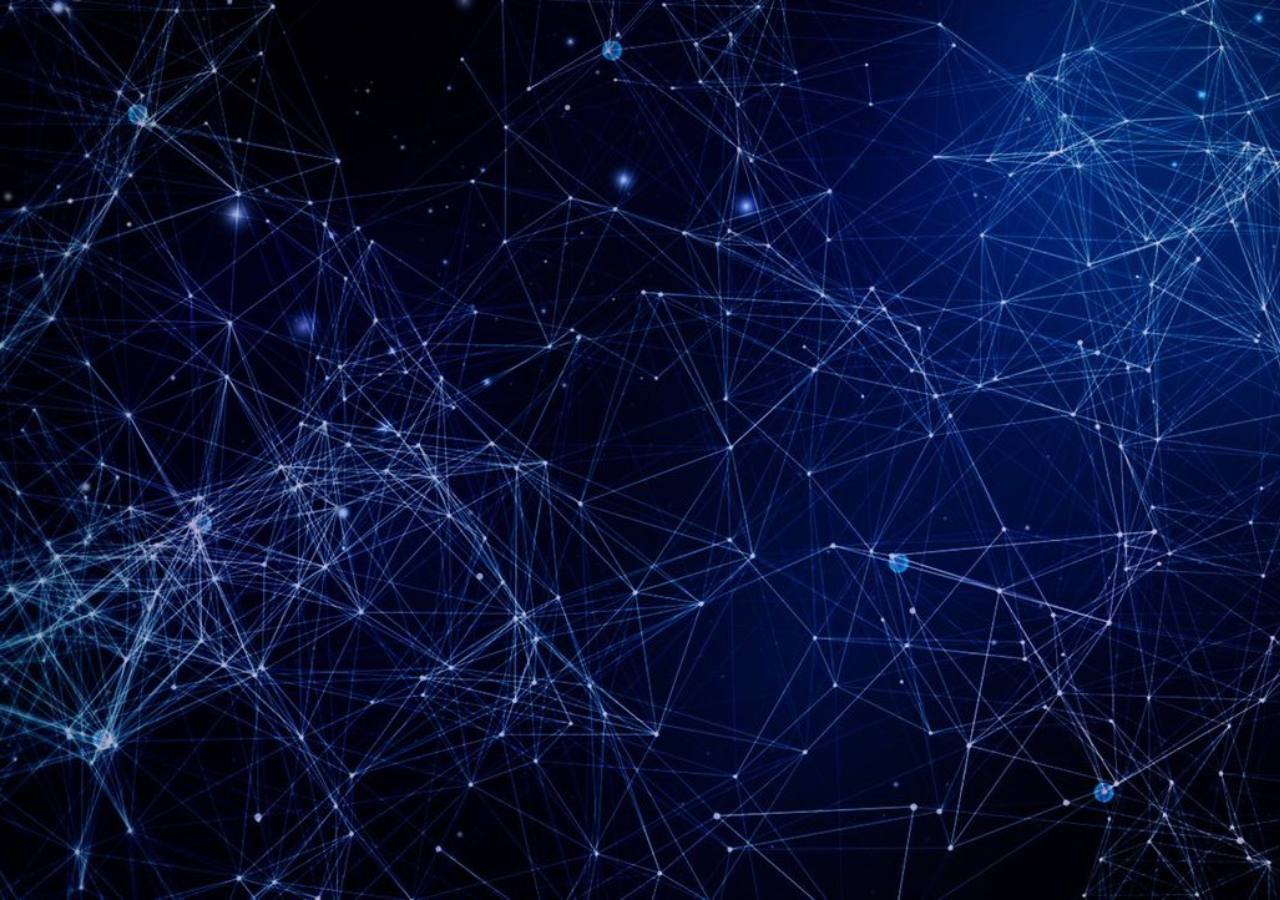
<file: Chat/login.html>
<html>

<head>
    <link rel="apple-touch-icon" sizes="180x180" href="apple-touch-icon.png">
<link rel="icon" type="image/png" sizes="32x32" href="favicon-32x32.png">
<link rel="icon" type="image/png" sizes="16x16" href="favicon-16x16.png">
<link rel="manifest" href="site.webmanifest">
    <script defer src="https://widget-js.cometchat.io/v2/cometchatwidget.js"></script>
    <style>
    .cont {
  
  background-image: url("Back.jpg");
  background-size: cover;
  
  
}
    </style>
</head>

<body class="cont">
    <div id="cometchat"></div>
    <script>
        var pass = localStorage.getItem("password");
        var UID = localStorage.getItem("uid");
        
    window.addEventListener('DOMContentLoaded', (event) => {
        CometChatWidget.init({
            "appID": "297364ebd050b2a",
            "appRegion": "us",
            "authKey": "0834d395a87eac7f664280fe26f06e06052bef4b"
        }).then(response => {
            console.log("Initialization completed successfully");
            
            CometChatWidget.login({
                "uid": UID
            }).then(response => {
                CometChatWidget.launch({
                    "widgetID": "328a1ace-c425-426d-a113-61ae6853d340",
                    "target": "#cometchat",
                    "roundedCorners": "true",
                    "height": "600px",
                    "width": "800px",
                    "defaultID": 'class', 
                    "defaultType": 'group' 
                });
            }, error => {
                console.log("User login failed with error:", error);
                
            });
        }, error => {
            console.log("Initialization failed with error:", error);
            
        });
    });
    </script>
</body>

</html>
</file>
